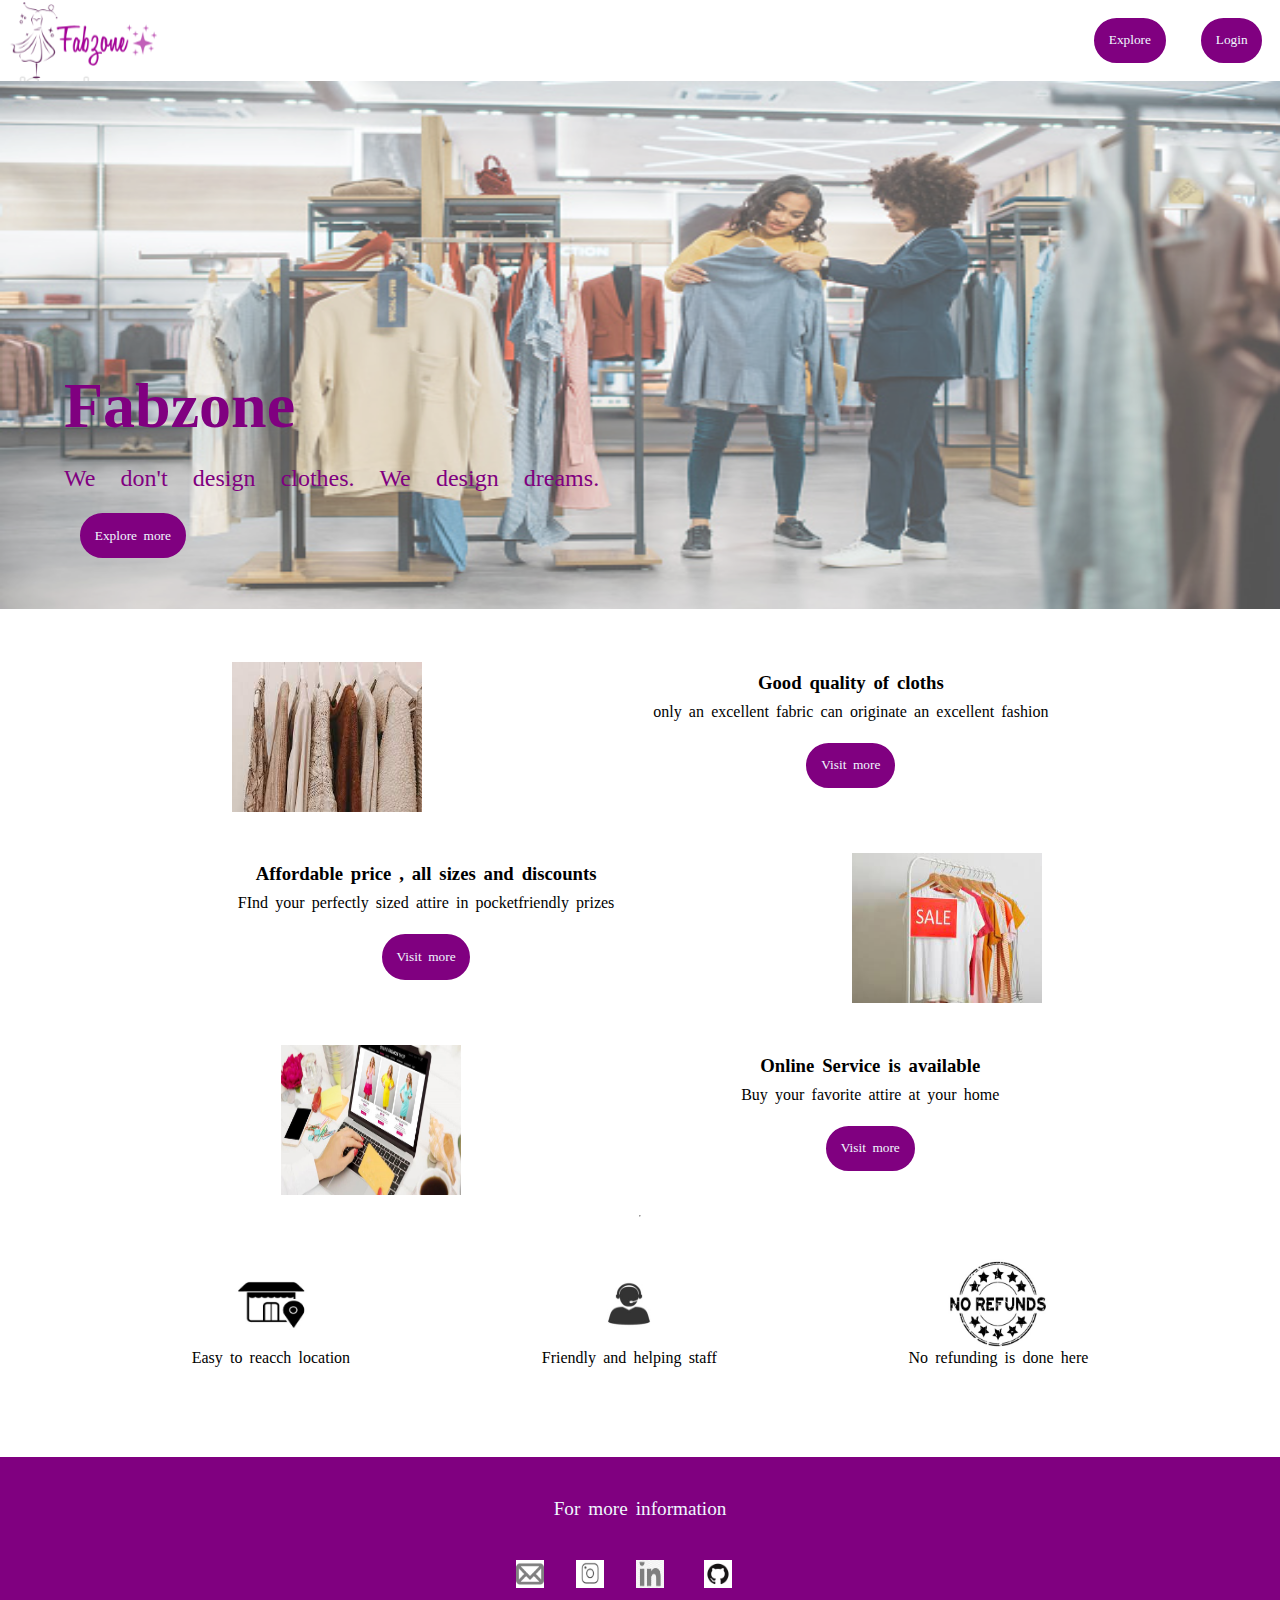
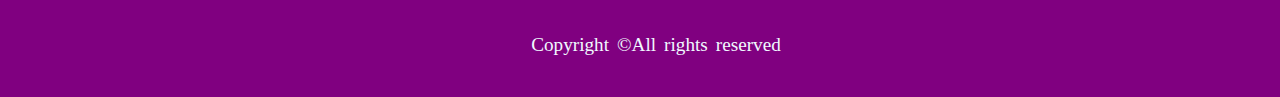
<file: Task1_Landingpage/index.html>
<!DOCTYPE html>
<html lang="en">
<head>
    <meta charset="UTF-8">
    <meta http-equiv="X-UA-Compatible" content="IE=edge">
    <meta name="viewport" content="width=device-width, initial-scale=1.0">
    <title>Landing page</title>
    <link rel="stylesheet" href="style.css">

   
</head>
<body>

    <header>
      <nav> 
       <div class="navitem">
        <img src="img/fabzonelogo.PNG" alt="" class="logo">
         <ul >
            <li> <button>Explore</button> </li>
            <li>  <button>Login</button> </li>
         </ul>
       </div>

      </nav>
     <div class="textover">

        <img src="img/clothshop.jpg"  class="mainimg">
        <div class="over"></div>
        <h2>Fabzone</h2>
        <p>We don't design clothes. We design dreams.</p>
         <button>Explore more</button>

     </div>
    </header>

    <div class="mainbody">

        <div class="im1 im">
           <img src="img/quality.jpg" alt="" srcset="" height="150px" width="190px">
           <div class="text1">
         <h3>Good quality of cloths</h3> 
         <p>only an excellent fabric can originate an excellent fashion</p>
         <button>Visit more</button>

           </div>
        </div>


        <div class="im2 im">
         <div class="text2">
            <h3>Affordable price , all sizes and discounts</h3>
            <p> FInd your perfectly sized attire in pocketfriendly prizes </p>
            <button>Visit more</button>
         </div>
         <img src="img/sale.jpg" alt="" srcset="" height="150px" width="190px">
          </div>


        <div class="im3 im">
         <img src="img/OnlineFashion.jpg" alt="" srcset="" height="150px" width="180px">
         <div class="text3">
       <h3>Online Service is available </h3> 
       <p> Buy your favorite attire at your home</p>
       <button>Visit more</button>

         </div>
        </div>

           <hr>

        <div class="im4 im">
          <div class="serve1">
            <img src="img/locatn.jpg" alt="" height="90px" width="100px">
            <p>Easy to reacch location</p>
          </div>
          <div class="serve2">
            <img src="img/trust.jpg" alt="" height="90px" width="100px">
            <p> Friendly and helping staff</p>
          </div>
          <div class="serve3">
            <img src="img/norefund.jpg" alt="" height="90px" width="100px">
            <p>No refunding is done here</p>
          </div>

        </div>
    </div>

    
      <footer>
         <div class="extras">
     
     
            <div class="f1"> For more information</div>
            <ol class="extra1">
               <br>
             <li> <a href="ytanu76@gmail.com"> <img src="img/logoe.png" alt="" srcset="" width=" 28px" height="28px"></a></li>&nbsp;&nbsp;&nbsp;&nbsp;
             <li> <a href=" https://www.instagram.com/speechleswordzz/"> <img src="img/logoi.jpg" alt="" srcset="" width=" 28px" height="28px"></a></li>&nbsp;&nbsp;&nbsp;&nbsp;
             <li> <a href="https://www.linkedin.com/in/tanu-yadav-81788a230"> <img src="img/logol.png" alt="" srcset="" width=" 28px" height="28px"></a></li>&nbsp;&nbsp; &nbsp;&nbsp;
             <li> <a href="https://github.com/tanuu2905"> <img src="img/logog.png" alt="" srcset="" width=" 28px" height="28px"></a></li>&nbsp;&nbsp;&nbsp;&nbsp;
           </ol>
           <div class="right"> &nbsp; &nbsp; Copyright &copy;All rights reserved   </div>
           
         </div>
       </footer>
    
    
</body>
</html>
</file>
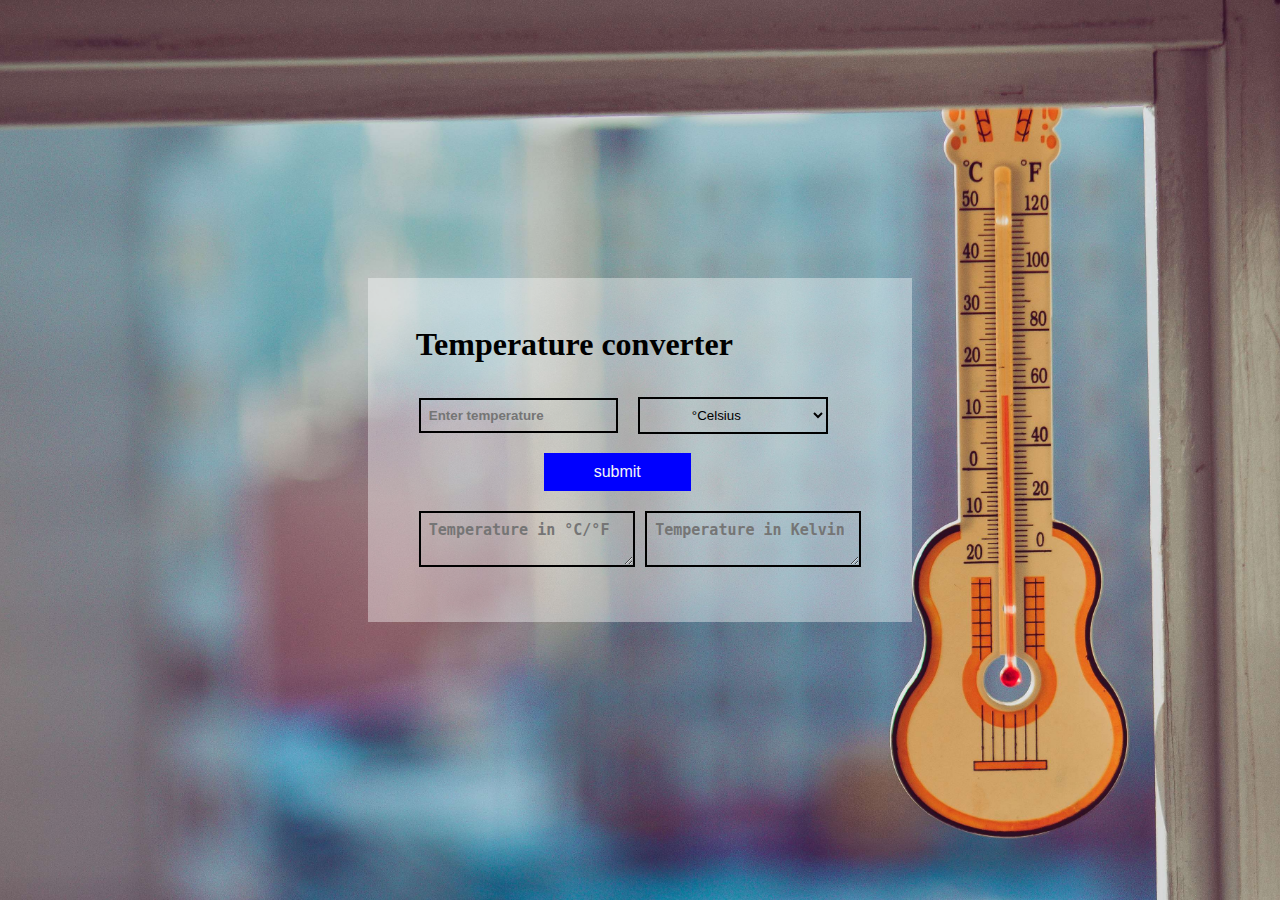
<file: Task3_temperature_converter_website/index.html>
<!DOCTYPE html>
<html lang="en">
<head>
    <meta charset="UTF-8">
    <meta http-equiv="X-UA-Compatible" content="IE=edge">
    <meta name="viewport" content="width=device-width, initial-scale=1.0">
    <title>Tempconverter</title>
    <link rel="stylesheet" href="style.css">
    
</head>
<body>
    <div class="main">
        <div class="mainside">
            <h1>Temperature converter</h1>
            <br>
            <form  onsubmit="calculatetemp(); return false" >
           <input type="number" id="number" placeholder="Enter temperature">

            <select name="tempselector" id="tempunit">
                <option value="cel">°Celsius</option>
                <option value="fah">°Fahrenheit</option>
            </select> <br>

           <button id="submit">submit</button> <br>

             <textarea  id="output" cols="20" rows="2"  placeholder="Temperature in °C/°F" ></textarea>
             <textarea  id="outputk" cols="20" rows="2" placeholder="Temperature in Kelvin"></textarea>


            </form>
        

        </div>
    </div>
    <script src="js.js"></script>
    
</body>
</html>
</file>
<file: Task1_Landingpage/style.css>
*{
    font-family:Georgia, 'Times New Roman', Times, serif;
    word-spacing: 0.2rem;
      margin: 0;
      padding: 0;
      /* box-sizing: border-box; */
   }
   .navitem{
      display: flex;
      flex-direction: row;
      justify-content: space-between;
   }
   .navitem ul{
      display: flex;
      flex-direction: row;
      justify-content: space-around;
       list-style: none;
      }
      .navitem ul li{
       padding: 0.1rem;
       font-size: larger;

   }
   .textover{
      position: relative;
      width: 100%;
      height: 33rem;
   }
   .textover .over{
    position: absolute;
    top: 0;
    left: 0;
    width: 100%;
      height: 33rem;
      background-color: rgba(255, 254, 254, 0.3);
   }
   .textover h2{
    position: absolute;
    top: 18rem;
    left: 4rem;
    color: purple;
    font-size: 4rem;
   }
   .textover p{
    position: absolute;
    top: 24rem;
    left: 4rem;
    word-spacing:1.2rem;
    font-size: 1.5rem;
    color: purple;
   }
   .textover button{
    position: absolute;
    top: 26rem;
    left: 4rem;
    padding: 0.8rem;
    margin: 1rem;
    border-radius: 26px;
    color:aliceblue;
    background-color: purple;
    border: 2px solid purple;
    font-family:Georgia, 'Times New Roman', Times, serif;
    cursor: pointer;
   }

   .mainimg{
    position: absolute;
      width: 100%;
      height: 33rem;
   }
   
   .mainbody{
      width: 100%;
      height: 48rem;
      /* border: 2px solid red; */
      display: flex;
      flex-direction: column;
      align-items: center;
      margin-bottom: 3rem;
      margin-top: 2rem;

   }
   .mainbody .im{
         width: 100%;
         height: 12rem;
        /* border: 2px solid black; */
   }
   
  
   .mainbody .im1,.im2,.im3,.im4{
      display: flex;
      flex-direction: row;
      align-items: center;
      justify-content: space-evenly;
     
    }

    .text1,.text2,.text3{
     display: flex;
     align-items: center;
     justify-content: center;
     flex-direction: column;
     line-height: 1.8rem;
    }
    .serve1,.serve2,.serve3{
      
       display: flex;
      flex-direction: column;
      align-items: center;
      justify-content: space-evenly;
     
    }
    footer{
       
       margin-top: 2rem;
    }
    .extras{ 
       height: 15rem;
       background-color: purple;
       display: flex;
      flex-direction: column;
      align-items: center;
      justify-content: space-evenly;
      color: aliceblue;
      font-size: 1.2rem;
      
    }
    .extras .extra1{
       display: flex;
       flex-direction: row;
       align-items: center;
       justify-content: center;

    }
    .extras .extra1 li{
       list-style: none;
    }
    button{
       padding: 0.8rem;
       margin: 1rem;
       border-radius: 26px;
       color:aliceblue;
       background-color: purple;
       border: 2px solid purple;
       font-family:Georgia, 'Times New Roman', Times, serif;
       cursor: pointer;
    }
</file>
<file: Task3_temperature_converter_website/style.css>
* {
   margin: 0;
   padding: 0;
   box-sizing: border-box;
}

.main {
   width: 100%;
   height: 100vh;
   background-image: url('temp.jpg');
   background-position: center;
   background-size: cover;
   display: flex;
   flex-direction: column;
   align-items: center;
   justify-content: center;
}

.main .mainside {
   padding: 3rem;
   background-color: rgba(252, 252, 252, 0.4);
}

.main .mainside form #number,
#tempunit,
#submit,
#output,
#outputk {
   margin: 0.2rem;
   margin-top: 1rem;
}

.main .mainside form #number {
   padding: 0.5rem;
   color: black;
   background-color: transparent;
   border: 2px solid black;
   font-weight: bolder;
}

.main .mainside form #tempunit {
   border: 2px solid black;
   padding: 0.5rem;
   padding-left: 3rem;
   padding-right: 3rem;
   margin-left: 0.8rem;
   color: black;
   background-color: transparent;
}

.main .mainside form #submit {
   border: 2px solid blue;
   font-size: 1rem;
   margin-left: 8rem;
   padding: 0.5rem;
   padding-left: 3rem;
   padding-right: 3rem;
   color: whitesmoke;
   background-color: blue;
}

.main .mainside form #output {
   border: 2px solid black;
   padding: 0.5rem;
   color: black;
   background-color: transparent;
   font-size: 15px;
   font-weight: bolder;
}

.main .mainside form #outputk {
   font-size: 15px;
   font-weight: bolder;
   border: 2px solid black;
   padding: 0.5rem;
   color: black;
   background-color: transparent;
}
</file>
